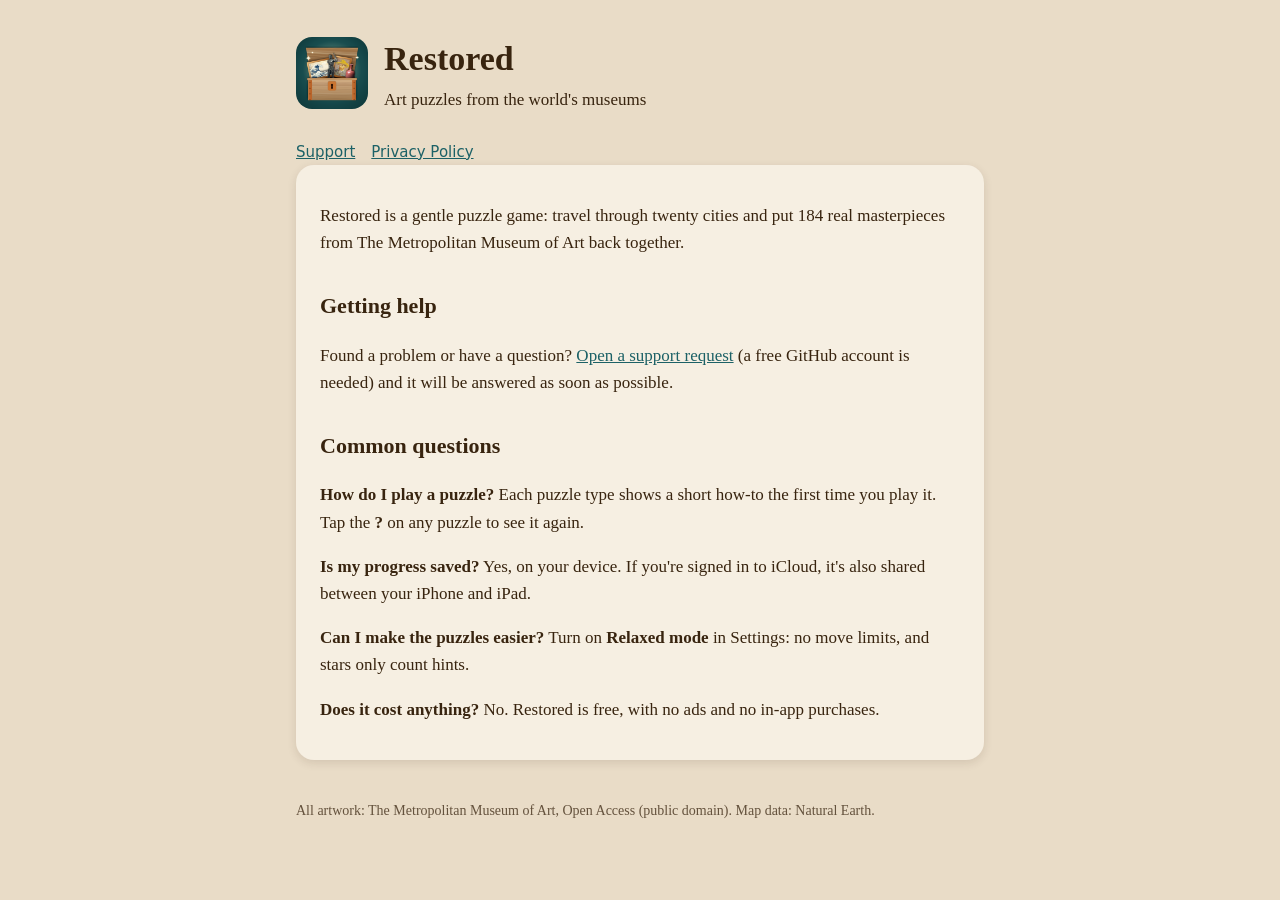
<file: index.html>
<!doctype html>
<html lang="en">
<head>
<meta charset="utf-8">
<meta name="viewport" content="width=device-width, initial-scale=1">
<title>Restored: Art Puzzles — Support</title>
<link rel="stylesheet" href="style.css">
</head>
<body>
<main>
<header><img src="icon.png" alt=""><div><h1>Restored</h1><div>Art puzzles from the world's museums</div></div></header>
<nav><a href="index.html">Support</a><a href="privacy.html">Privacy Policy</a></nav>
<div class="card">
<p>Restored is a gentle puzzle game: travel through twenty cities and put 184 real masterpieces from The Metropolitan Museum of Art back together.</p>
<h2>Getting help</h2>
<p>Found a problem or have a question? <a href="https://github.com/Jules031975/restored-app/issues/new">Open a support request</a> (a free GitHub account is needed) and it will be answered as soon as possible.</p>
<h2>Common questions</h2>
<p><strong>How do I play a puzzle?</strong> Each puzzle type shows a short how-to the first time you play it. Tap the <strong>?</strong> on any puzzle to see it again.</p>
<p><strong>Is my progress saved?</strong> Yes, on your device. If you're signed in to iCloud, it's also shared between your iPhone and iPad.</p>
<p><strong>Can I make the puzzles easier?</strong> Turn on <strong>Relaxed mode</strong> in Settings: no move limits, and stars only count hints.</p>
<p><strong>Does it cost anything?</strong> No. Restored is free, with no ads and no in-app purchases.</p>
</div>
<footer>All artwork: The Metropolitan Museum of Art, Open Access (public domain). Map data: Natural Earth.</footer>
</main>
</body>
</html>
</file>
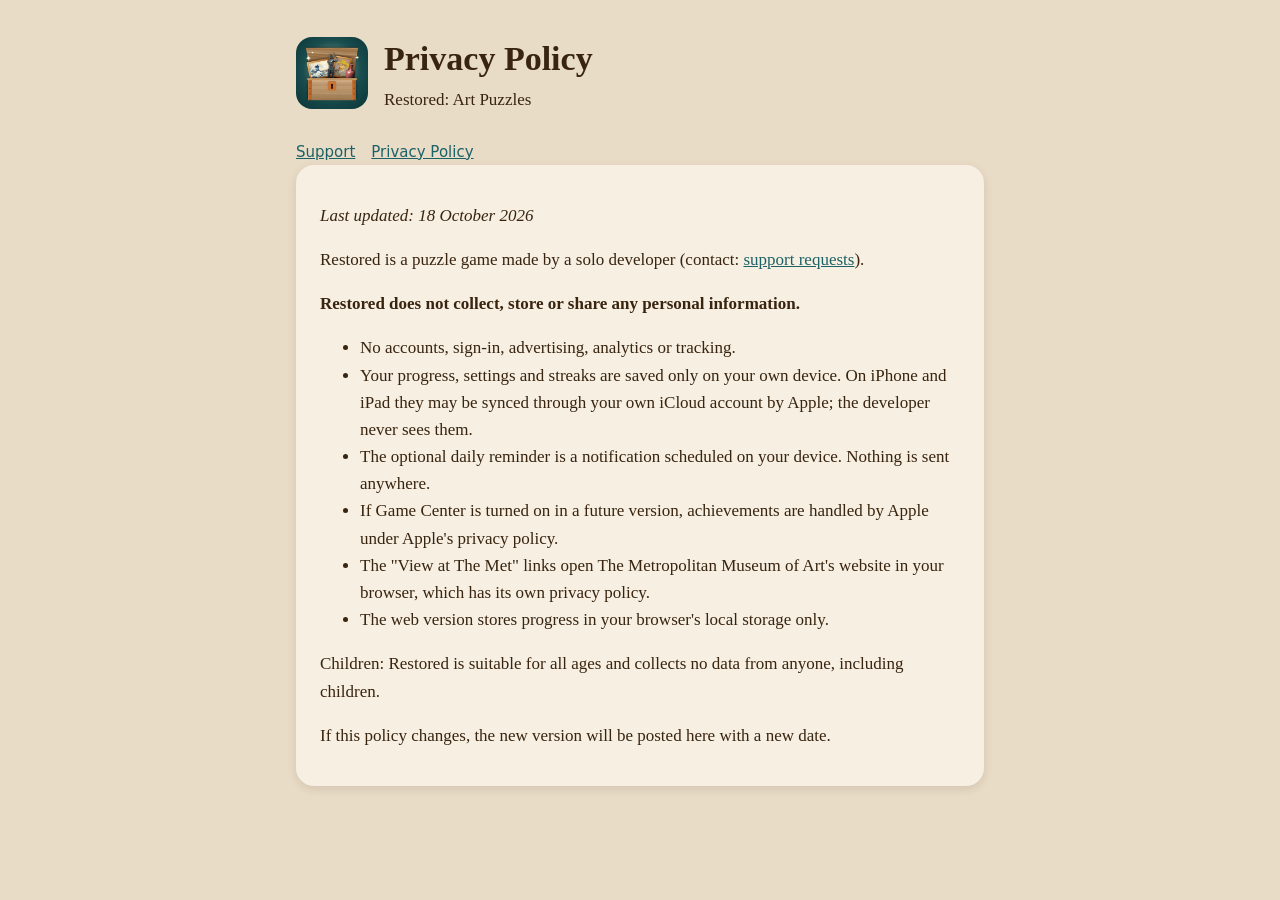
<file: privacy.html>
<!doctype html>
<html lang="en">
<head>
<meta charset="utf-8">
<meta name="viewport" content="width=device-width, initial-scale=1">
<title>Restored: Art Puzzles — Privacy Policy</title>
<link rel="stylesheet" href="style.css">
</head>
<body>
<main>
<header><img src="icon.png" alt=""><div><h1>Privacy Policy</h1><div>Restored: Art Puzzles</div></div></header>
<nav><a href="index.html">Support</a><a href="privacy.html">Privacy Policy</a></nav>
<div class="card">
<p><em>Last updated: 18 October 2026</em></p>
<p>Restored is a puzzle game made by a solo developer (contact: <a href="https://github.com/Jules031975/restored-app/issues/new">support requests</a>).</p>
<p><strong>Restored does not collect, store or share any personal information.</strong></p>
<ul>
<li>No accounts, sign-in, advertising, analytics or tracking.</li>
<li>Your progress, settings and streaks are saved only on your own device. On iPhone and iPad they may be synced through your own iCloud account by Apple; the developer never sees them.</li>
<li>The optional daily reminder is a notification scheduled on your device. Nothing is sent anywhere.</li>
<li>If Game Center is turned on in a future version, achievements are handled by Apple under Apple's privacy policy.</li>
<li>The "View at The Met" links open The Metropolitan Museum of Art's website in your browser, which has its own privacy policy.</li>
<li>The web version stores progress in your browser's local storage only.</li>
</ul>
<p>Children: Restored is suitable for all ages and collects no data from anyone, including children.</p>
<p>If this policy changes, the new version will be posted here with a new date.</p>
</div>
</main>
</body>
</html>
</file>
<file: style.css>
:root { --bg: #e9dcc7; --card: #f6efe2; --ink: #38240f; --accent: #b46a33; --teal: #1c6166; }
* { box-sizing: border-box; }
body { margin: 0; background: var(--bg); color: var(--ink); font: 17px/1.6 Georgia, "Times New Roman", serif; }
main { max-width: 720px; margin: 0 auto; padding: 32px 16px 64px; }
header { display: flex; gap: 16px; align-items: center; margin-bottom: 24px; }
header img { width: 72px; height: 72px; border-radius: 16px; }
h1 { margin: 0; font-size: 34px; }
h2 { margin-top: 32px; font-size: 22px; }
.card { background: var(--card); border-radius: 18px; padding: 20px 24px; box-shadow: 0 3px 10px rgba(60, 36, 15, 0.12); }
a { color: var(--teal); }
nav a { margin-right: 16px; font-family: -apple-system, system-ui, sans-serif; font-size: 15px; }
footer { margin-top: 40px; font-size: 14px; opacity: 0.75; }
</file>
